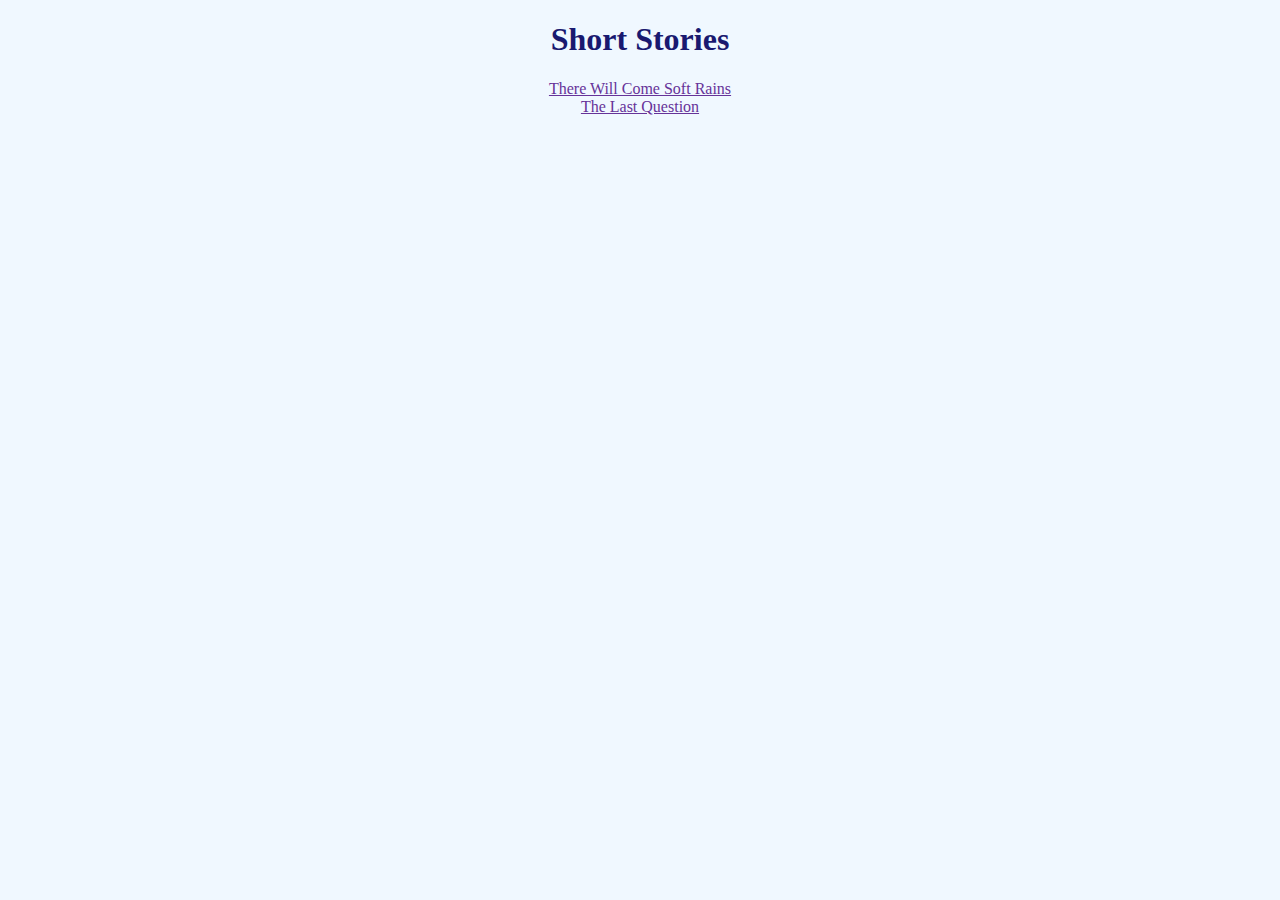
<file: index.html>
<!DOCTYPE html>
<html lang="en">
<head>
    <title>Home</title>
    <meta name="viewport" content="width=device-width, initial-scale=1.0">
    <link rel="stylesheet" href="One-Piece.css">
</head>

<body class="content">
    <h1 class="title">Short Stories</h1>
    <a href="0.3 August 2026 plaintext.html" class="links">There Will Come Soft Rains</a>
    <a href="0.5 The Last Question.html" class="links">The Last Question</a>
</body>
</html>
</file>
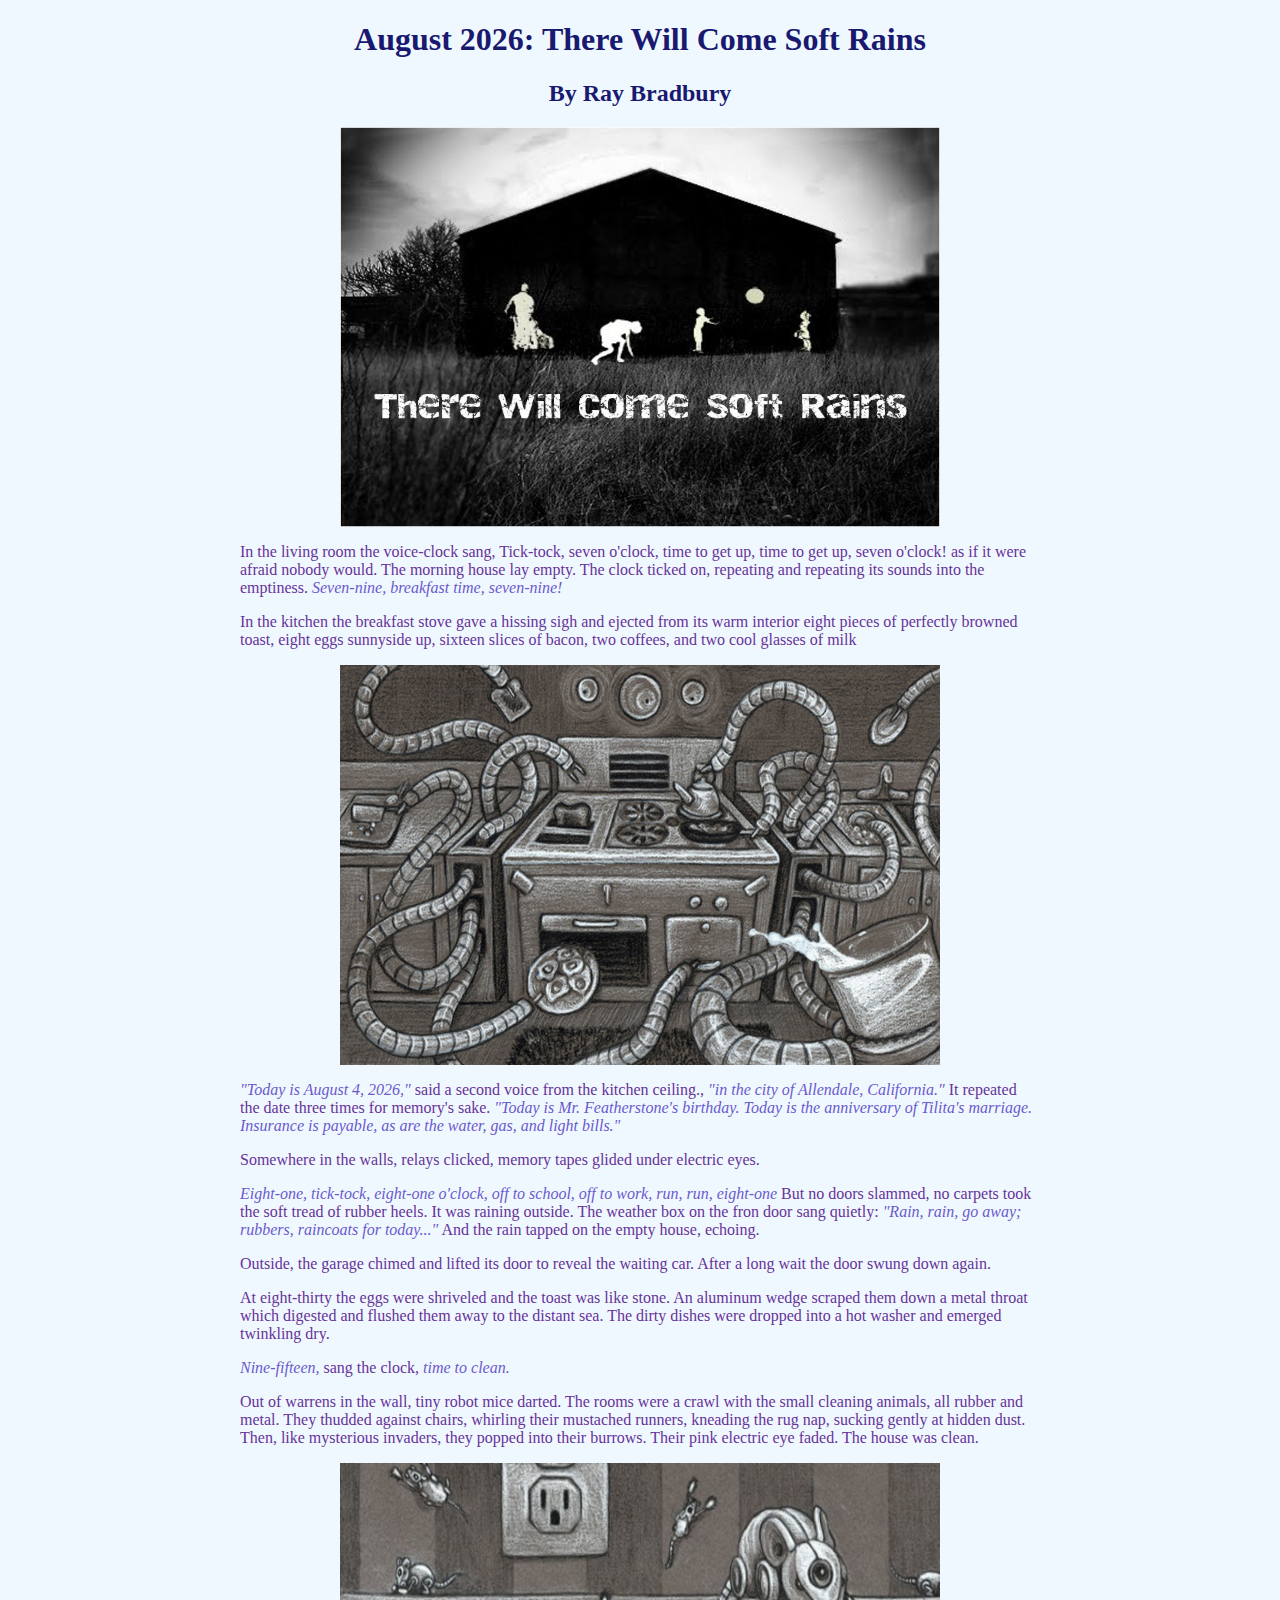
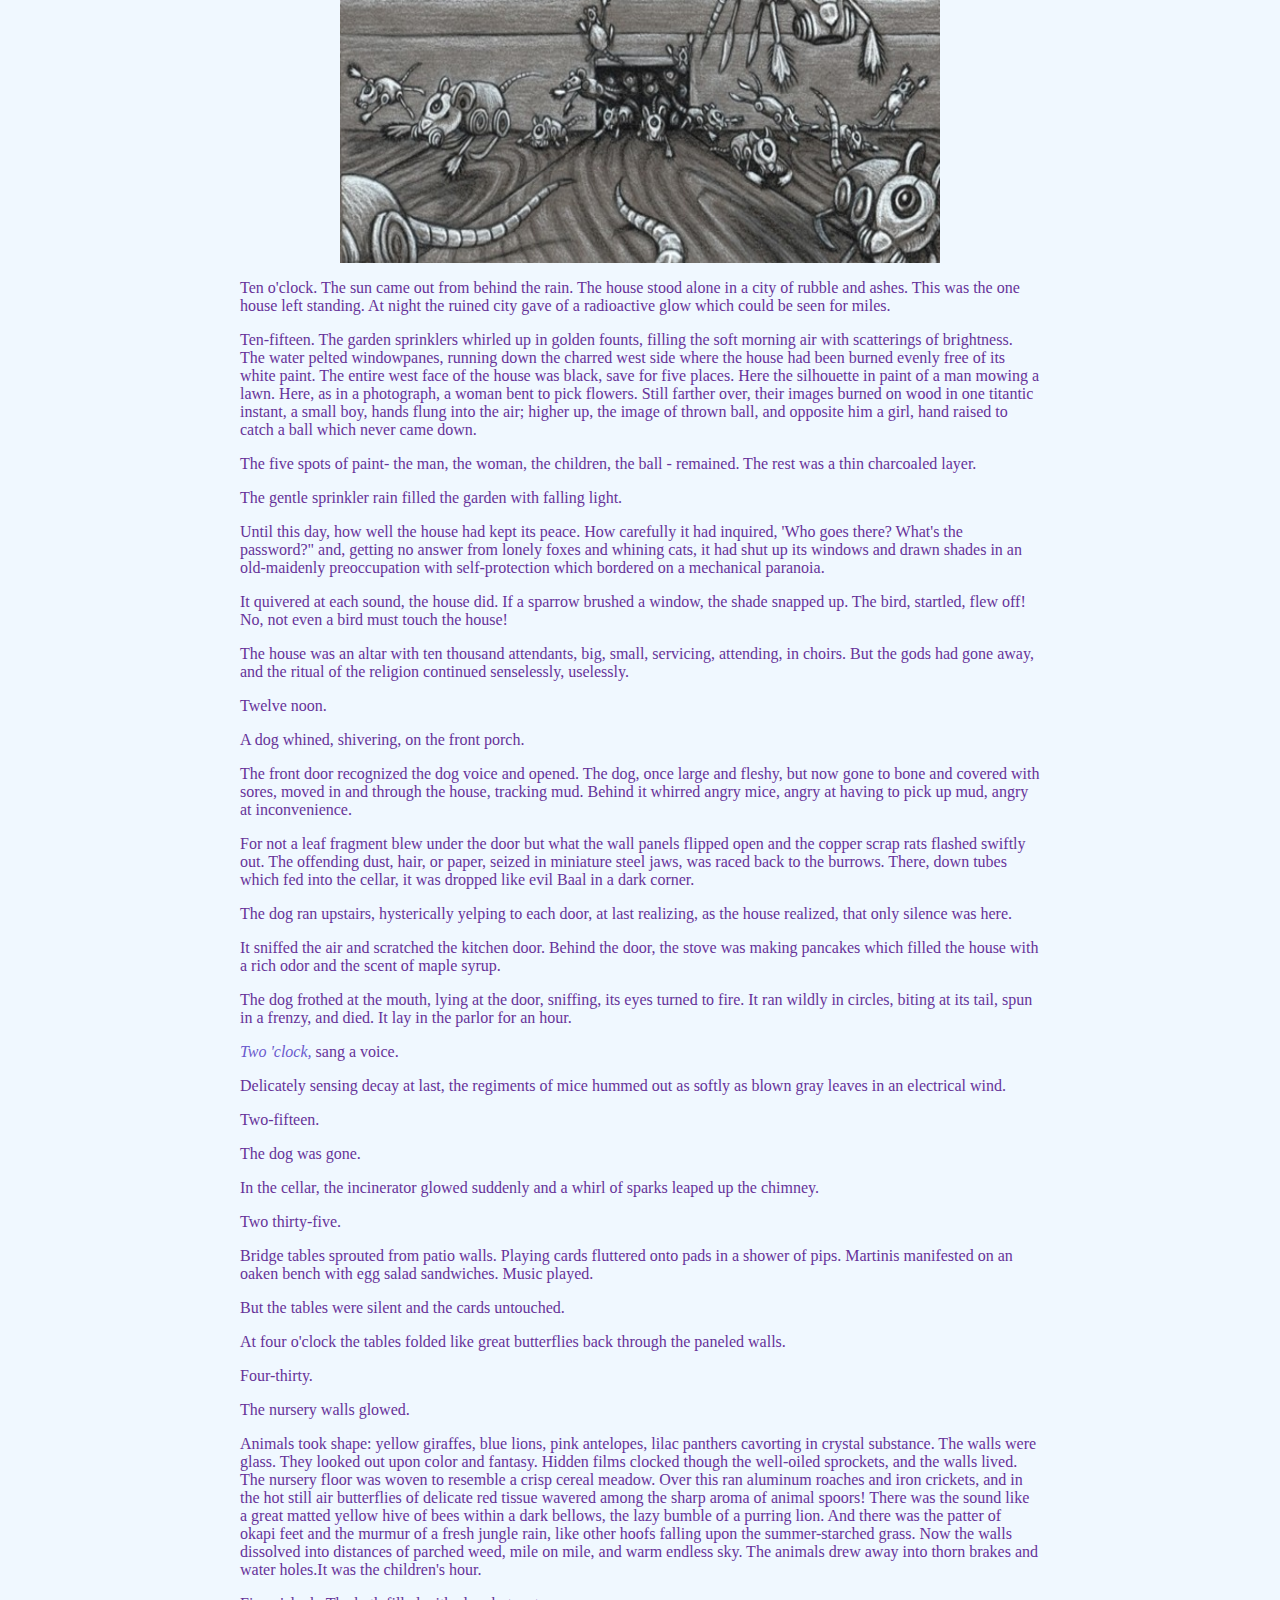
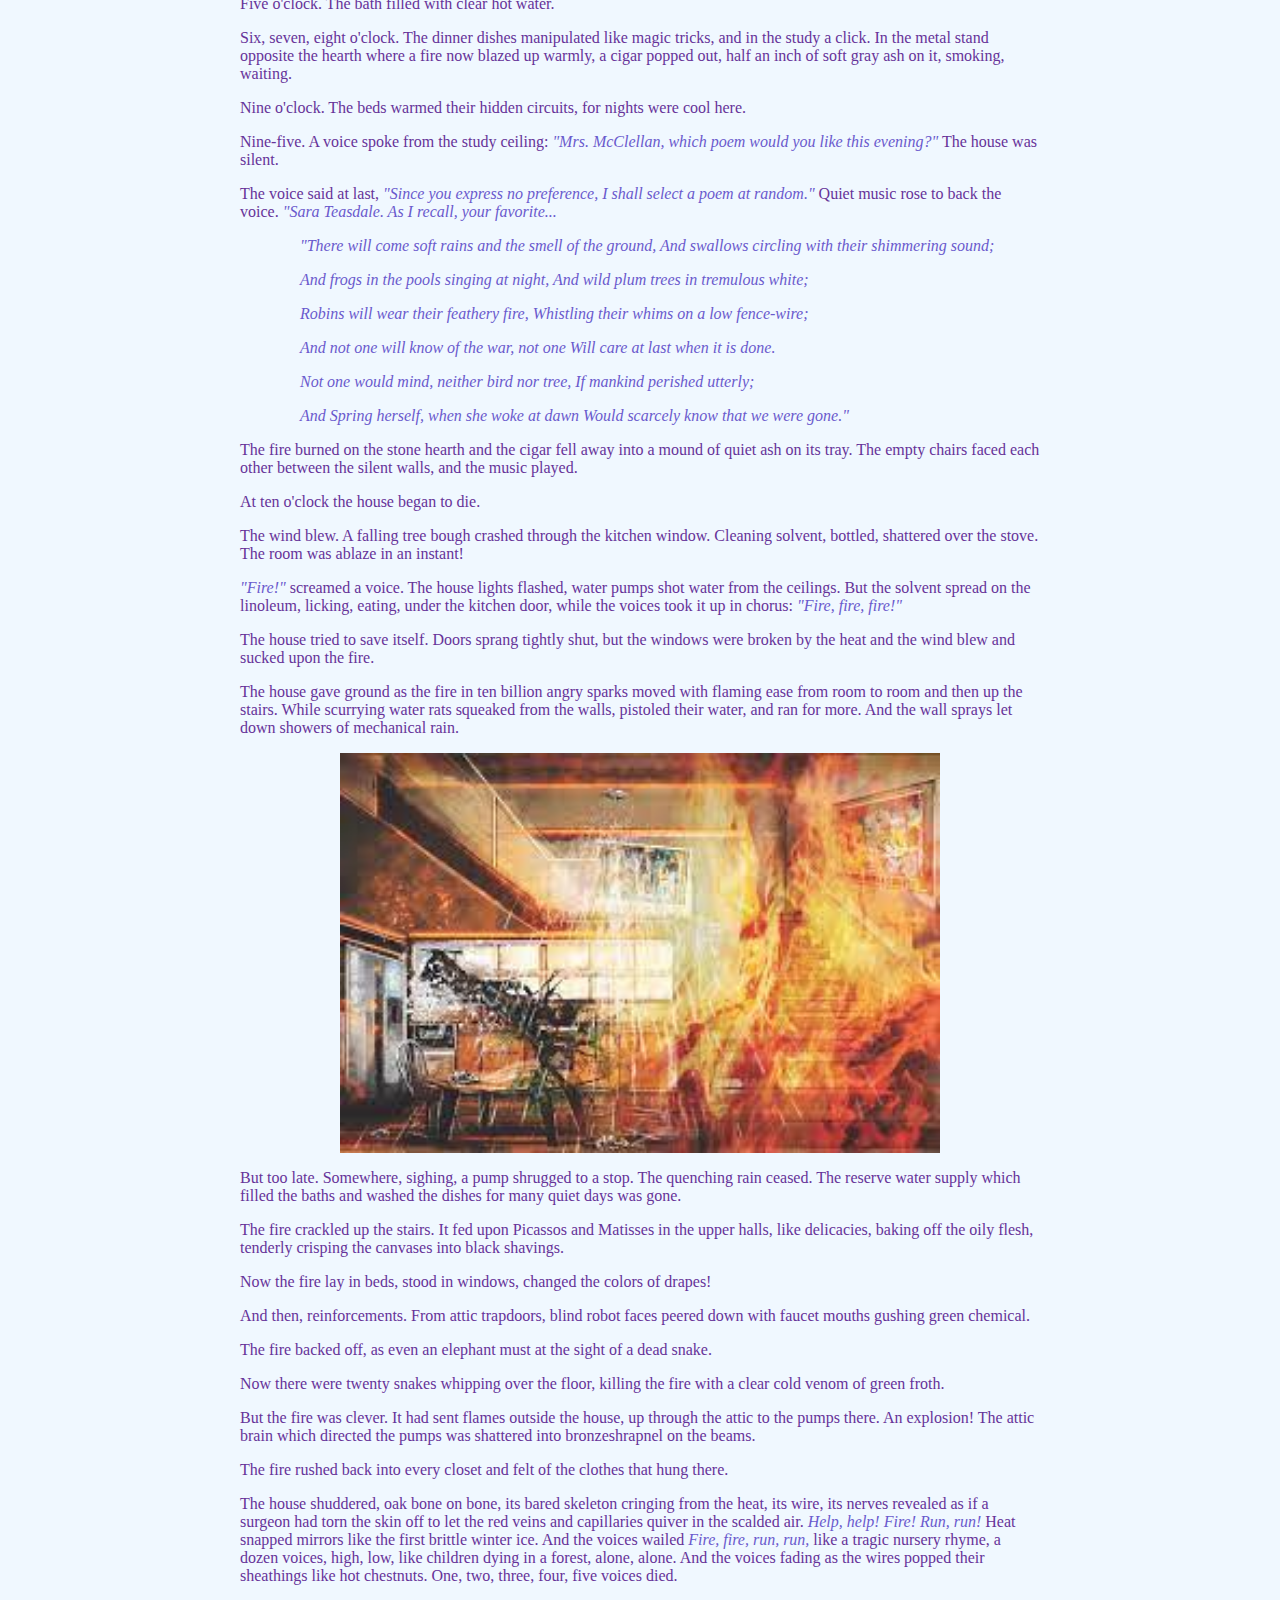
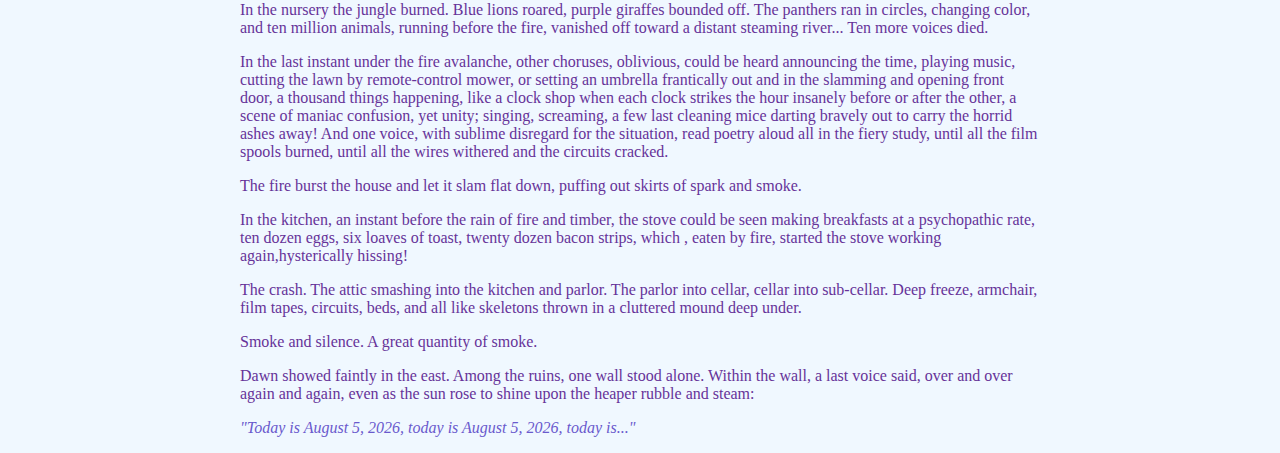
<file: 0.3 August 2026 plaintext.html>
<!DOCTYPE html>
<html>
  <head>
    <title>August 2026: There Will Come Soft Rains</title>
    <meta name="viewport" content="width=device,initial-scale=1.0">
    <link rel="stylesheet" href="One-Piece.css">
  </head>

  <body class="content">
  <h1 class="title">August 2026: There Will Come Soft Rains
    </h1>
  <h2 class="author">By Ray Bradbury</h2>
  <img src="soft-rains-cover.jpg" width="600" height="400" class="images">
  <p class="text">In the living room the voice-clock sang, Tick-tock, seven o'clock, time to get up, time to get up, seven o'clock! as if it were afraid nobody would. The morning house lay empty. The clock ticked on, repeating and repeating its sounds into the emptiness. <i class="italics">Seven-nine, breakfast time, seven-nine!</i>
    </p>
  <p class="text">In the kitchen the breakfast stove gave a hissing sigh and ejected from its warm interior eight pieces of perfectly browned toast, eight eggs sunnyside up, sixteen slices of bacon, two coffees, and two cool glasses of milk
    </p>
  <img src="kitchen-machines.jpg" width="600" height="400" class="images">
  <p class="text"><i class="italics">"Today is August 4, 2026,"</i> said a second voice from the kitchen ceiling., <i class="italics">"in the city of Allendale, California."</i> It repeated the date three times for memory's sake. <i class="italics">"Today is Mr. Featherstone's birthday. Today is the anniversary of Tilita's marriage. Insurance is payable, as are the water, gas, and light bills."</i>
    </p>
  <p class="text">Somewhere in the walls, relays clicked, memory tapes glided under electric eyes.
    </p>
  <p class="text"><i class="italics">Eight-one, tick-tock, eight-one o'clock, off to school, off to work, run, run, eight-one</i> But no doors slammed, no carpets took the soft tread of rubber heels. It was raining outside. The weather box on the fron door sang quietly: <i class="italics">"Rain, rain, go away; rubbers, raincoats for today..."</i> And the rain tapped on the empty house, echoing.
    </p>
  <p class="text">Outside, the garage chimed and lifted its door to reveal the waiting car. After a long wait the door swung down again.
    </p>
  <p class="text">At eight-thirty the eggs were shriveled and the toast was like stone. An aluminum wedge scraped them down a metal throat which digested and flushed them away to the distant sea. The dirty dishes were dropped into a hot washer and emerged twinkling dry.
    </p>
  <p class="text"><i class="italics">Nine-fifteen,</i> sang the clock, <i class="italics">time to clean.</i>
    </p>
  <p class="text">Out of warrens in the wall, tiny robot mice darted. The rooms were a crawl with the small cleaning animals, all rubber and metal. They thudded against chairs, whirling their mustached runners, kneading the rug nap, sucking gently at hidden dust. Then, like mysterious invaders, they popped into their burrows. Their pink electric eye faded. The house was clean.
    </p>
  <img src="august2026.jpg" width="600" height="400" class="images">
  <p class="text">Ten o'clock. The sun came out from behind the rain. The house stood alone in a city of rubble and ashes. This was the one house left standing. At night the ruined city gave of a radioactive glow which could be seen for miles.
    </p>
  <p class="text">Ten-fifteen. The garden sprinklers whirled up in golden founts, filling the soft morning air with scatterings of brightness. The water pelted windowpanes, running down the charred west side where the house had been burned evenly free of its white paint. The entire west face of the house was black, save for five places. Here the silhouette in paint of a man mowing a lawn. Here, as in a photograph, a woman bent to pick flowers. Still farther over, their images burned on wood in one titantic instant, a small boy, hands flung into the air; higher up, the image of thrown ball, and opposite him a girl, hand raised to catch a ball which never came down.
    </p>
  <p class="text">The five spots of paint- the man, the woman, the children, the ball - remained. The rest was a thin charcoaled layer.
    </p>
  <p class="text">The gentle sprinkler rain filled the garden with falling light.
    </p>
  <p class="text">Until this day, how well the house had kept its peace. How carefully it had inquired, 'Who goes there? What's the password?" and, getting no answer from lonely foxes and whining cats, it had shut up its windows and drawn shades in an old-maidenly preoccupation with self-protection which bordered on a mechanical paranoia.
    </p>
  <p class="text">It quivered at each sound, the house did. If a sparrow brushed a window, the shade snapped up. The bird, startled, flew off! No, not even a bird must touch the house!
    </p>
  <p class="text">The house was an altar with ten thousand attendants, big, small, servicing, attending, in choirs. But the gods had gone away, and the ritual of the religion continued senselessly, uselessly.
    </p>
  <p class="text">Twelve noon.
    </p>
  <p class="text">A dog whined, shivering, on the front porch.
    </p>
  <p class="text">The front door recognized the dog voice and opened. The dog, once large and fleshy, but now gone to bone and covered with sores, moved in and through the house, tracking mud. Behind it whirred angry mice, angry at having to pick up mud, angry at inconvenience.
    </p>
  <p class="text">For not a leaf fragment blew under the door but what the wall panels flipped open and the copper scrap rats flashed swiftly out. The offending dust, hair, or paper, seized in miniature steel jaws, was raced back to the burrows. There, down tubes which fed into the cellar, it was dropped like evil Baal in a dark corner.
    </p>
  <p class="text">The dog ran upstairs, hysterically yelping to each door, at last realizing, as the house realized, that only silence was here.
    </p>
  <p class="text">It sniffed the air and scratched the kitchen door. Behind the door, the stove was making pancakes which filled the house with a rich odor and the scent of maple syrup.
    </p>
  <p class="text">The dog frothed at the mouth, lying at the door, sniffing, its eyes turned to fire. It ran wildly in circles, biting at its tail, spun in a frenzy, and died. It lay in the parlor for an hour.
    </p>
  <p class="text"><i class="italics">Two 'clock,</i> sang a voice.
    </p>
  <p class="text">Delicately sensing decay at last, the regiments of mice hummed out as softly as blown gray leaves in an electrical wind.
    </p>
  <p class="text">Two-fifteen.
    </p>
  <p class="text">The dog was gone.
    </p>
  <p class="text">In the cellar, the incinerator glowed suddenly and a whirl of sparks leaped up the chimney.
    </p>
  <p class="text">Two thirty-five.
    </p>
  <p class="text">Bridge tables sprouted from patio walls. Playing cards fluttered onto pads in a shower of pips. Martinis manifested on an oaken bench with egg salad sandwiches. Music played.
    </p>
  <p class="text">But the tables were silent and the cards untouched.
    </p>
  <p class="text">At four o'clock the tables folded like great butterflies back through the paneled walls.
    </p>
  <p class="text">Four-thirty.
    </p>
  <p class="text">The nursery walls glowed.
    </p>
  <p class="text">Animals took shape: yellow giraffes, blue lions, pink antelopes, lilac panthers cavorting in crystal substance. The walls were glass. They looked out upon color and fantasy. Hidden films clocked though the well-oiled sprockets, and the walls lived. The nursery floor was woven to resemble a crisp cereal meadow. Over this ran aluminum roaches and iron crickets, and in the hot still air butterflies of delicate red tissue wavered among the sharp aroma of animal spoors! There was the sound like a great matted yellow hive of bees within a dark bellows, the lazy bumble of a purring lion. And there was the patter of okapi feet and the murmur of a fresh jungle rain, like other hoofs falling upon the summer-starched grass. Now the walls dissolved into distances of parched weed, mile on mile, and warm endless sky. The animals drew away into thorn brakes and water holes.It was the children's hour.
    </p>
  <p class="text">Five o'clock. The bath filled with clear hot water.
    </p>
  <p class="text">Six, seven, eight o'clock. The dinner dishes manipulated like magic tricks, and in the study a click. In the metal stand opposite the hearth where a fire now blazed up warmly, a cigar popped out, half an inch of soft gray ash on it, smoking, waiting.
    </p>
  <p class="text">Nine o'clock. The beds warmed their hidden circuits, for nights were cool here.
    </p>
  <p class="text">Nine-five. A voice spoke from the study ceiling: <i class="italics">"Mrs. McClellan, which poem would you like this evening?"</i>
  The house was silent.
  </p>
  <p class="text">The voice said at last, <i class="italics">"Since you express no preference, I shall select a poem at random."</i> Quiet music rose to back the voice. <i class="italics">"Sara Teasdale. As I recall, your favorite...</i>
    </p>
  <p class="indent"><i class="italics">"There will come soft rains and the smell of the ground, And swallows circling with their shimmering sound;</i>
    </p>
  <p class="indent"><i class="italics">And frogs in the pools singing at night, And wild plum trees in tremulous white;</i>
    </p>
  <p class="indent"><i class="italics">Robins will wear their feathery fire, Whistling their whims on a low fence-wire;</i>
    </p>
  <p class="indent"><i class="italics">And not one will know of the war, not one Will care at last when it is done.</i>
    </p>
  <p class="indent"><i class="italics">Not one would mind, neither bird nor tree, If mankind perished utterly;</i>
    </p>
  <p class="indent"><i class="italics">And Spring herself, when she woke at dawn Would scarcely know that we were gone."</i>
    </p>
  <p class="text">The fire burned on the stone hearth and the cigar fell away into a mound of quiet ash on its tray. The empty chairs faced each other between the silent walls, and the music played.
    </p>
  <p class="text">At ten o'clock the house began to die.
    </p>
  <p class="text">The wind blew. A falling tree bough crashed through the kitchen window. Cleaning solvent, bottled, shattered over the stove. The room was ablaze in an instant! 
    </p>
  <p class="text"><i class="italics">"Fire!"</i> screamed a voice. The house lights flashed, water pumps shot water from the ceilings. But the solvent spread on the linoleum, licking, eating, under the kitchen door, while the voices took it up in chorus: <i class="italics">"Fire, fire, fire!"</i>
    </p>
  <p class="text">The house tried to save itself. Doors sprang tightly shut, but the windows were broken by the heat and the wind blew and sucked upon the fire.
    </p>
  <p class="text">The house gave ground as the fire in ten billion angry sparks moved with flaming ease from room to room and then up the stairs. While scurrying water rats squeaked from the walls, pistoled their water, and ran for more. And the wall sprays let down showers of mechanical rain.
    </p>
  <img src="august2026-1.jpg" width="600" height="400" class="images">
  <p class="text">But too late. Somewhere, sighing, a pump shrugged to a stop. The quenching rain ceased. The reserve water supply which filled the baths and washed the dishes for many quiet days was gone.
    </p>
  <p class="text">The fire crackled up the stairs. It fed upon Picassos and Matisses in the upper halls, like delicacies, baking off the oily flesh, tenderly crisping the canvases into black shavings.
    </p>
  <p class="text">Now the fire lay in beds, stood in windows, changed the colors of drapes!
    </p>
  <p class="text">And then, reinforcements.
  From attic trapdoors, blind robot faces peered down with faucet mouths gushing green chemical.
    </p>
  <p class="text">The fire backed off, as even an elephant must at the sight of a dead snake.
    </p>
  <p class="text">Now there were twenty snakes whipping over the floor, killing the fire with a clear cold venom of green froth.
    </p>
  <p class="text">But the fire was clever. It had sent flames outside the house, up through the attic to the pumps there. An explosion! The attic brain which directed the pumps was shattered into bronzeshrapnel on the beams.
    </p>
  <p class="text">The fire rushed back into every closet and felt of the clothes that hung there.
    </p>
  <p class="text">The house shuddered, oak bone on bone, its bared skeleton cringing from the heat, its wire, its nerves revealed as if a surgeon had torn the skin off to let the red veins and capillaries quiver in the scalded air. <i class="italics">Help, help! Fire! Run, run!</i> Heat snapped mirrors like the first brittle winter ice. And the voices wailed <i class="italics">Fire, fire, run, run,</i> like a tragic nursery rhyme, a dozen voices, high, low, like children dying in a forest, alone, alone. And the voices fading as the wires popped their sheathings like hot chestnuts. One, two, three, four, five voices died.
    </p>
  <p class="text">In the nursery the jungle burned. Blue lions roared, purple giraffes bounded off. The panthers ran in circles, changing color, and ten million animals, running before the fire, vanished off toward a distant steaming river...
  Ten more voices died.
  </p>
  <p class="text">In the last instant under the fire avalanche, other choruses, oblivious, could be heard announcing the time, playing music, cutting the lawn by remote-control mower, or setting an umbrella frantically out and in the slamming and opening front door, a thousand things happening, like a clock shop when each clock strikes the hour insanely before or after the other, a scene of maniac confusion, yet unity; singing, screaming, a few last cleaning mice darting bravely out to carry the horrid ashes away! And one voice, with sublime disregard for the situation, read poetry aloud all in the fiery study, until all the film spools burned, until all the wires withered and the circuits cracked.
    </p>
  <p class="text">The fire burst the house and let it slam flat down, puffing out skirts of spark and smoke.
    </p>
  <p class="text">In the kitchen, an instant before the rain of fire and timber, the stove could be seen making breakfasts at a psychopathic rate, ten dozen eggs, six loaves of toast, twenty dozen bacon strips, which , eaten by fire, started the stove working again,hysterically hissing!
    </p>
  <p class="text">The crash. The attic smashing into the kitchen and parlor. The parlor into cellar, cellar into sub-cellar. Deep freeze, armchair, film tapes, circuits, beds, and all like skeletons thrown in a cluttered mound deep under.
    </p>
  <p class="text">Smoke and silence. A great quantity of smoke.
    </p>
  <p class="text">Dawn showed faintly in the east. Among the ruins, one wall stood alone. Within the wall, a last voice said, over and over again and again, even as the sun rose to shine upon the heaper rubble and steam:
    </p>
  <p class="text"><i class="italics">"Today is August 5, 2026, today is August 5, 2026, today is..."</i>
    </p>
</body>
</html>
</file>
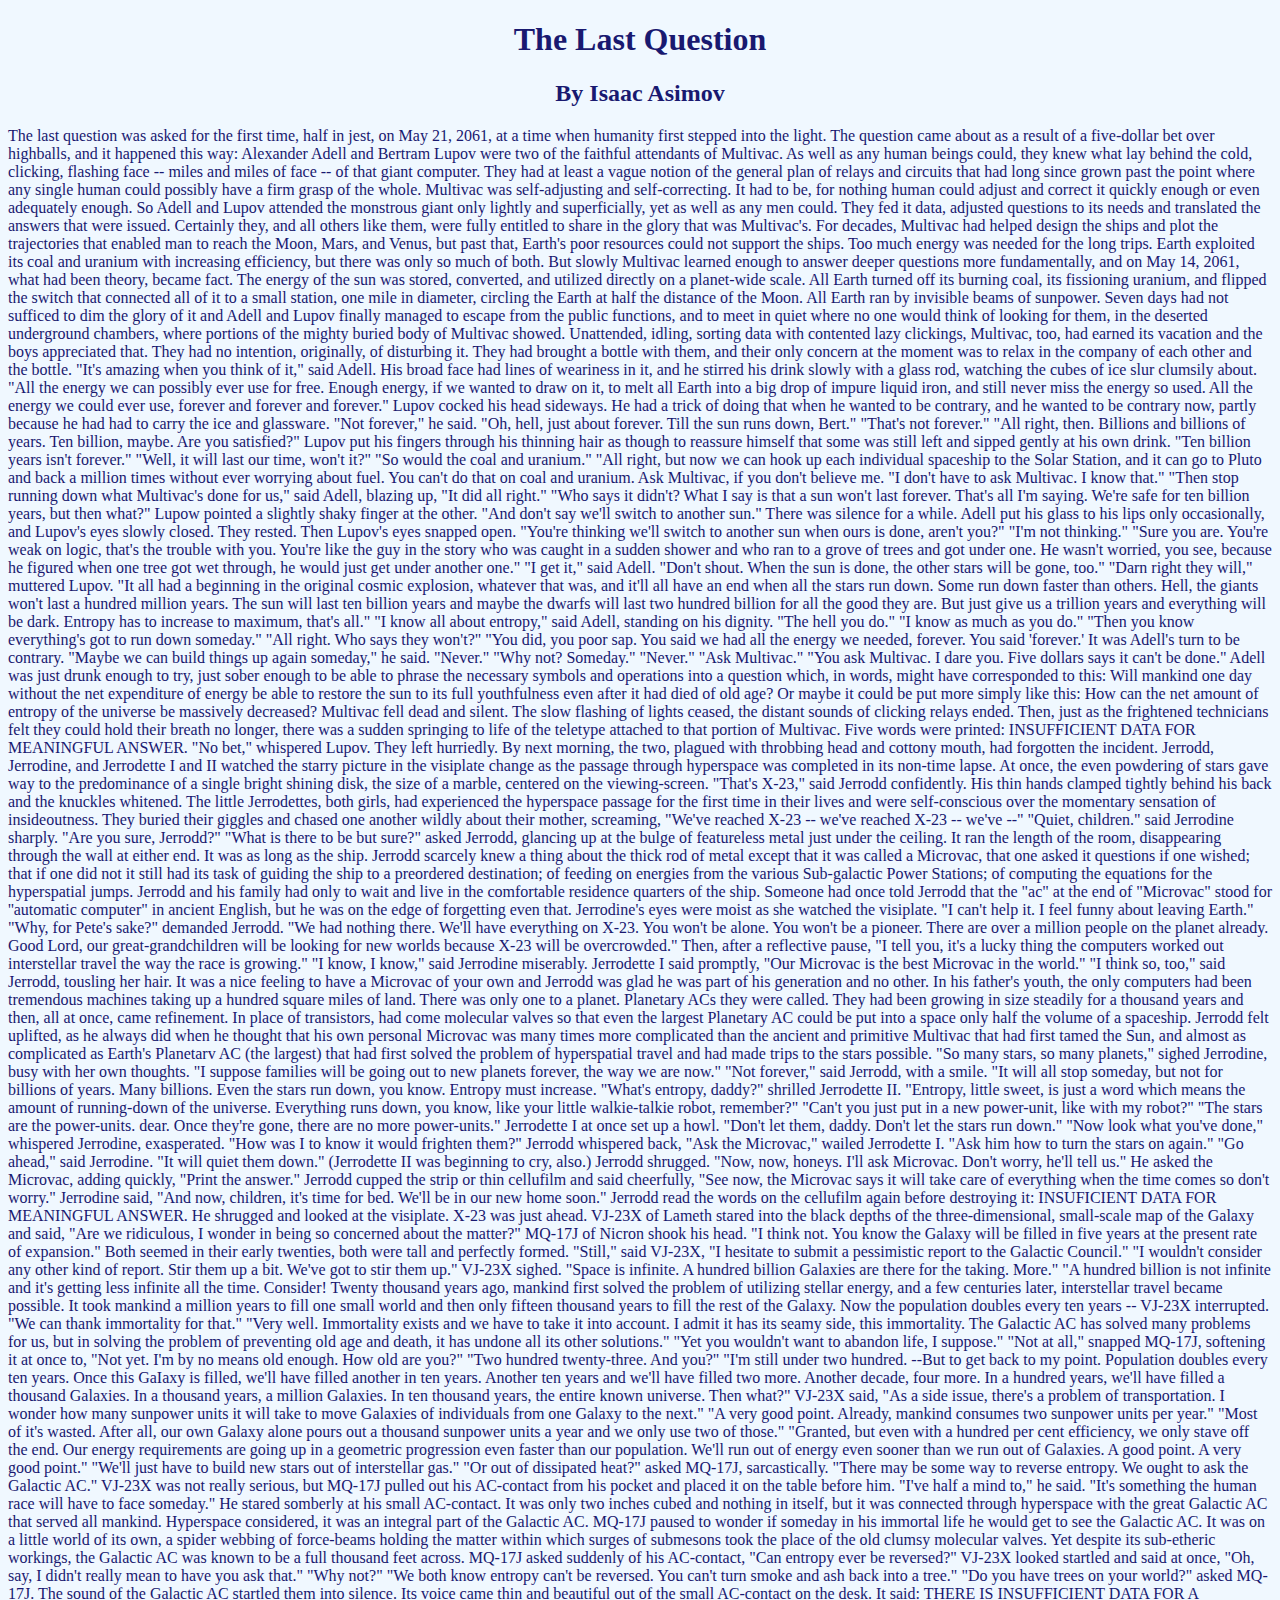
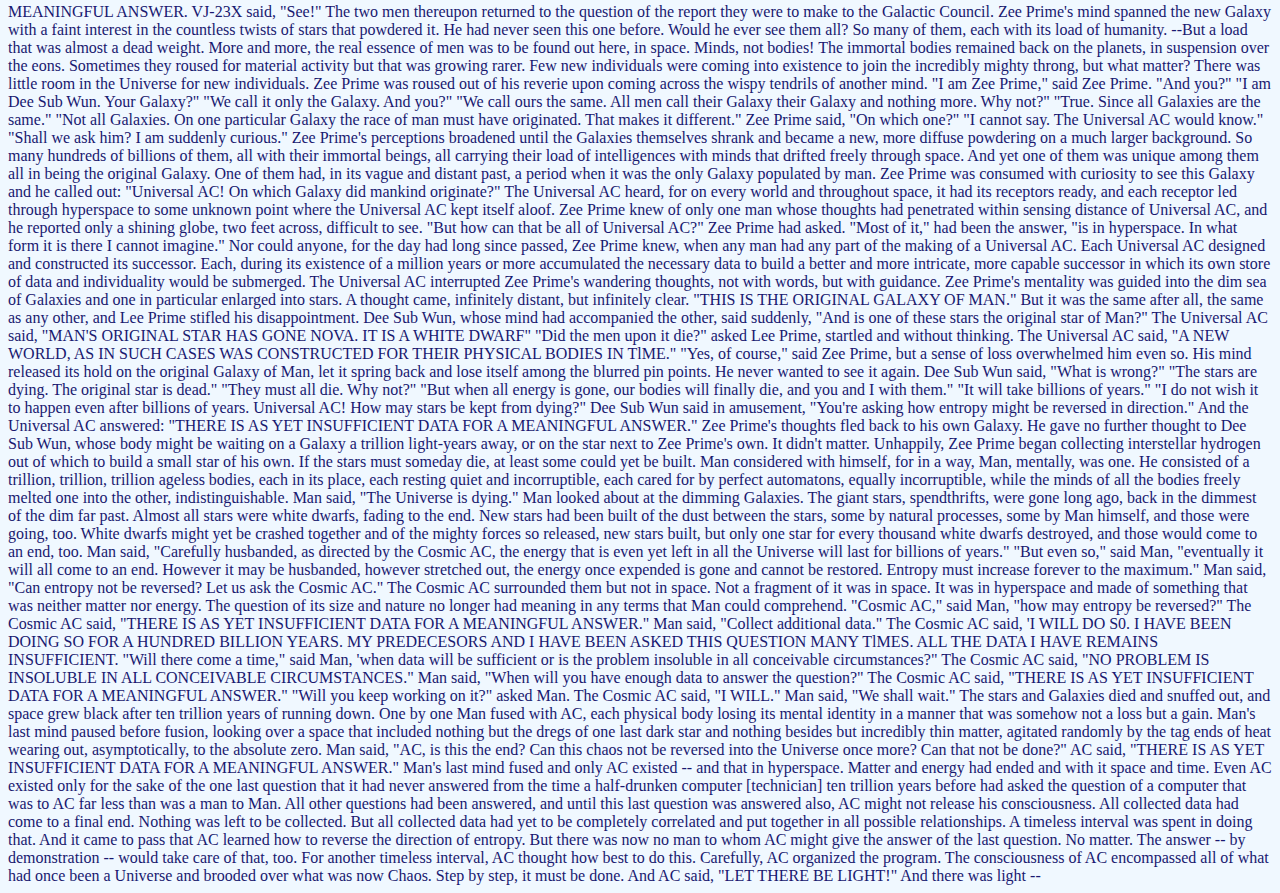
<file: 0.5 The Last Question.html>
<!DOCTYPE html>
<html>
<head>
<title>The Last Question</title>
<meta name="viewport" comtent="width=device,inital-scale=1.0">
<link rel="stylesheet" href="One-Piece.css">
</head>

<body class="content">
<h1 class="title">The Last Question</h1>
<h2 class="author">By Isaac Asimov</h2>

  The last question was asked for the first time, half in jest, on May 21, 2061, at a time when humanity first stepped into the light. The question came about as a result of a five-dollar bet over highballs, and it happened this way:
  Alexander Adell and Bertram Lupov were two of the faithful attendants of Multivac. As well as any human beings could, they knew what lay behind the cold, clicking, flashing face -- miles and miles of face -- of that giant computer. They had at least a vague notion of the general plan of relays and circuits that had long since grown past the point where any single human could possibly have a firm grasp of the whole.
  Multivac was self-adjusting and self-correcting. It had to be, for nothing human could adjust and correct it quickly enough or even adequately enough. So Adell and Lupov attended the monstrous giant only lightly and superficially, yet as well as any men could. They fed it data, adjusted questions to its needs and translated the answers that were issued. Certainly they, and all others like them, were fully entitled to share in the glory that was Multivac's.
  For decades, Multivac had helped design the ships and plot the trajectories that enabled man to reach the Moon, Mars, and Venus, but past that, Earth's poor resources could not support the ships. Too much energy was needed for the long trips. Earth exploited its coal and uranium with increasing efficiency, but there was only so much of both.
  But slowly Multivac learned enough to answer deeper questions more fundamentally, and on May 14, 2061, what had been theory, became fact.
  The energy of the sun was stored, converted, and utilized directly on a planet-wide scale. All Earth turned off its burning coal, its fissioning uranium, and flipped the switch that connected all of it to a small station, one mile in diameter, circling the Earth at half the distance of the Moon. All Earth ran by invisible beams of sunpower.
  Seven days had not sufficed to dim the glory of it and Adell and Lupov finally managed to escape from the public functions, and to meet in quiet where no one would think of looking for them, in the deserted underground chambers, where portions of the mighty buried body of Multivac showed. Unattended, idling, sorting data with contented lazy clickings, Multivac, too, had earned its vacation and the boys appreciated that. They had no intention, originally, of disturbing it.
  They had brought a bottle with them, and their only concern at the moment was to relax in the company of each other and the bottle.
  "It's amazing when you think of it," said Adell. His broad face had lines of weariness in it, and he stirred his drink slowly with a glass rod, watching the cubes of ice slur clumsily about. "All the energy we can possibly ever use for free. Enough energy, if we wanted to draw on it, to melt all Earth into a big drop of impure liquid iron, and still never miss the energy so used. All the energy we could ever use, forever and forever and forever."
  Lupov cocked his head sideways. He had a trick of doing that when he wanted to be contrary, and he wanted to be contrary now, partly because he had had to carry the ice and glassware. "Not forever," he said.
  "Oh, hell, just about forever. Till the sun runs down, Bert."
     "That's not forever."
     "All right, then. Billions and billions of years. Ten billion, maybe. Are you satisfied?"
     Lupov put his fingers through his thinning hair as though to reassure himself that some was still left and sipped gently at his own drink. "Ten billion years isn't forever."
     "Well, it will last our time, won't it?"
     "So would the coal and uranium."
     "All right, but now we can hook up each individual spaceship to the Solar Station, and it can go to Pluto and back a million times without ever worrying about fuel. You can't do that on coal and uranium. Ask Multivac, if you don't believe me.
     "I don't have to ask Multivac. I know that."
     "Then stop running down what Multivac's done for us," said Adell, blazing up, "It did all right."
     "Who says it didn't? What I say is that a sun won't last forever. That's all I'm saying. We're safe for ten billion years, but then what?" Lupow pointed a slightly shaky finger at the other. "And don't say we'll switch to another sun."
     There was silence for a while. Adell put his glass to his lips only occasionally, and Lupov's eyes slowly closed. They rested.
     Then Lupov's eyes snapped open. "You're thinking we'll switch to another sun when ours is done, aren't you?"
     "I'm not thinking."
     "Sure you are. You're weak on logic, that's the trouble with you. You're like the guy in the story who was caught in a sudden shower and who ran to a grove of trees and got under one. He wasn't worried, you see, because he figured when one tree got wet through, he would just get under another one."
     "I get it," said Adell. "Don't shout. When the sun is done, the other stars will be gone, too."
     "Darn right they will," muttered Lupov. "It all had a beginning in the original cosmic explosion, whatever that was, and it'll all have an end when all the stars run down. Some run down faster than others. Hell, the giants won't last a hundred million years. The sun will last ten billion years and maybe the dwarfs will last two hundred billion for all the good they are. But just give us a trillion years and everything will be dark. Entropy has to increase to maximum, that's all."
     "I know all about entropy," said Adell, standing on his dignity.
     "The hell you do."
     "I know as much as you do."
     "Then you know everything's got to run down someday."
     "All right. Who says they won't?"
     "You did, you poor sap. You said we had all the energy we needed, forever. You said 'forever.'
     It was Adell's turn to be contrary. "Maybe we can build things up again someday," he said.
     "Never."
     "Why not? Someday."
     "Never."
     "Ask Multivac."
     "You ask Multivac. I dare you. Five dollars says it can't be done."
     Adell was just drunk enough to try, just sober enough to be able to phrase the necessary symbols and operations into a question which, in words, might have corresponded to this: Will mankind one day without the net expenditure of energy be able to restore the sun to its full youthfulness even after it had died of old age?
     Or maybe it could be put more simply like this: How can the net amount of entropy of the universe be massively decreased?
     Multivac fell dead and silent. The slow flashing of lights ceased, the distant sounds of clicking relays ended.
     Then, just as the frightened technicians felt they could hold their breath no longer, there was a sudden springing to life of the teletype attached to that portion of Multivac. Five words were printed: INSUFFICIENT DATA FOR MEANINGFUL ANSWER.
     "No bet," whispered Lupov. They left hurriedly.
     By next morning, the two, plagued with throbbing head and cottony mouth, had forgotten the incident.
     Jerrodd, Jerrodine, and Jerrodette I and II watched the starry picture in the visiplate change as the passage through hyperspace was completed in its non-time lapse. At once, the even powdering of stars gave way to the predominance of a single bright shining disk, the size of a marble, centered on the viewing-screen.
     "That's X-23," said Jerrodd confidently. His thin hands clamped tightly behind his back and the knuckles whitened.
     The little Jerrodettes, both girls, had experienced the hyperspace passage for the first time in their lives and were self-conscious over the momentary sensation of insideoutness. They buried their giggles and chased one another wildly about their mother, screaming, "We've reached X-23 -- we've reached X-23 -- we've --"
     "Quiet, children." said Jerrodine sharply. "Are you sure, Jerrodd?"
     "What is there to be but sure?" asked Jerrodd, glancing up at the bulge of featureless metal just under the ceiling. It ran the length of the room, disappearing through the wall at either end. It was as long as the ship.
     Jerrodd scarcely knew a thing about the thick rod of metal except that it was called a Microvac, that one asked it questions if one wished; that if one did not it still had its task of guiding the ship to a preordered destination; of feeding on energies from the various Sub-galactic Power Stations; of computing the equations for the hyperspatial jumps.
     Jerrodd and his family had only to wait and live in the comfortable residence quarters of the ship. Someone had once told Jerrodd that the "ac" at the end of "Microvac" stood for ''automatic computer" in ancient English, but he was on the edge of forgetting even that.
     Jerrodine's eyes were moist as she watched the visiplate. "I can't help it. I feel funny about leaving Earth."
     "Why, for Pete's sake?" demanded Jerrodd. "We had nothing there. We'll have everything on X-23. You won't be alone. You won't be a pioneer. There are over a million people on the planet already. Good Lord, our great-grandchildren will be looking for new worlds because X-23 will be overcrowded." Then, after a reflective pause, "I tell you, it's a lucky thing the computers worked out interstellar travel the way the race is growing."
     "I know, I know," said Jerrodine miserably.
     Jerrodette I said promptly, "Our Microvac is the best Microvac in the world."
     "I think so, too," said Jerrodd, tousling her hair.
     It was a nice feeling to have a Microvac of your own and Jerrodd was glad he was part of his generation and no other. In his father's youth, the only computers had been tremendous machines taking up a hundred square miles of land. There was only one to a planet. Planetary ACs they were called. They had been growing in size steadily for a thousand years and then, all at once, came refinement. In place of transistors, had come molecular valves so that even the largest Planetary AC could be put into a space only half the volume of a spaceship.
     Jerrodd felt uplifted, as he always did when he thought that his own personal Microvac was many times more complicated than the ancient and primitive Multivac that had first tamed the Sun, and almost as complicated as Earth's Planetarv AC (the largest) that had first solved the problem of hyperspatial travel and had made trips to the stars possible.
     "So many stars, so many planets," sighed Jerrodine, busy with her own thoughts. "I suppose families will be going out to new planets forever, the way we are now."
     "Not forever," said Jerrodd, with a smile. "It will all stop someday, but not for billions of years. Many billions. Even the stars run down, you know. Entropy must increase.
     "What's entropy, daddy?" shrilled Jerrodette II.
     "Entropy, little sweet, is just a word which means the amount of running-down of the universe. Everything runs down, you know, like your little walkie-talkie robot, remember?"
     "Can't you just put in a new power-unit, like with my robot?"
     "The stars are the power-units. dear. Once they're gone, there are no more power-units."
     Jerrodette I at once set up a howl. "Don't let them, daddy. Don't let the stars run down."
     "Now look what you've done," whispered Jerrodine, exasperated.
     "How was I to know it would frighten them?" Jerrodd whispered back,
     "Ask the Microvac," wailed Jerrodette I. "Ask him how to turn the stars on again."
     "Go ahead," said Jerrodine. "It will quiet them down." (Jerrodette II was beginning to cry, also.)
     Jerrodd shrugged. "Now, now, honeys. I'll ask Microvac. Don't worry, he'll tell us."
     He asked the Microvac, adding quickly, "Print the answer."
     Jerrodd cupped the strip or thin cellufilm and said cheerfully, "See now, the Microvac says it will take care of everything when the time comes so don't worry."
     Jerrodine said, "And now, children, it's time for bed. We'll be in our new home soon."
     Jerrodd read the words on the cellufilm again before destroying it: INSUFICIENT DATA FOR MEANINGFUL ANSWER.
     He shrugged and looked at the visiplate. X-23 was just ahead.
     VJ-23X of Lameth stared into the black depths of the three-dimensional, small-scale map of the Galaxy and said, "Are we ridiculous, I wonder in being so concerned about the matter?"
     MQ-17J of Nicron shook his head. "I think not. You know the Galaxy will be filled in five years at the present rate of expansion."
     Both seemed in their early twenties, both were tall and perfectly formed.
     "Still," said VJ-23X, "I hesitate to submit a pessimistic report to the Galactic Council."
     "I wouldn't consider any other kind of report. Stir them up a bit. We've got to stir them up."
     VJ-23X sighed. "Space is infinite. A hundred billion Galaxies are there for the taking. More."
     "A hundred billion is not infinite and it's getting less infinite all the time. Consider! Twenty thousand years ago, mankind first solved the problem of utilizing stellar energy, and a few centuries later, interstellar travel became possible. It took mankind a million years to fill one small world and then only fifteen thousand years to fill the rest of the Galaxy. Now the population doubles every ten years --
     VJ-23X interrupted. "We can thank immortality for that."
     "Very well. Immortality exists and we have to take it into account. I admit it has its seamy side, this immortality. The Galactic AC has solved many problems for us, but in solving the problem of preventing old age and death, it has undone all its other solutions."
     "Yet you wouldn't want to abandon life, I suppose."
     "Not at all," snapped MQ-17J, softening it at once to, "Not yet. I'm by no means old enough. How old are you?"
     "Two hundred twenty-three. And you?"
     "I'm still under two hundred. --But to get back to my point. Population doubles every ten years. Once this GaIaxy is filled, we'll have filled another in ten years. Another ten years and we'll have filled two more. Another decade, four more. In a hundred years, we'll have filled a thousand Galaxies. In a thousand years, a million Galaxies. In ten thousand years, the entire known universe. Then what?"
     VJ-23X said, "As a side issue, there's a problem of transportation. I wonder how many sunpower units it will take to move Galaxies of individuals from one Galaxy to the next."
     "A very good point. Already, mankind consumes two sunpower units per year."
     "Most of it's wasted. After all, our own Galaxy alone pours out a thousand sunpower units a year and we only use two of those."
     "Granted, but even with a hundred per cent efficiency, we only stave off the end. Our energy requirements are going up in a geometric progression even faster than our population. We'll run out of energy even sooner than we run out of Galaxies. A good point. A very good point."
     "We'll just have to build new stars out of interstellar gas."
     "Or out of dissipated heat?" asked MQ-17J, sarcastically.
     "There may be some way to reverse entropy. We ought to ask the Galactic AC."
     VJ-23X was not really serious, but MQ-17J pulled out his AC-contact from his pocket and placed it on the table before him.
     "I've half a mind to," he said. "It's something the human race will have to face someday."
     He stared somberly at his small AC-contact. It was only two inches cubed and nothing in itself, but it was connected through hyperspace with the great Galactic AC that served all mankind. Hyperspace considered, it was an integral part of the Galactic AC.
     MQ-17J paused to wonder if someday in his immortal life he would get to see the Galactic AC. It was on a little world of its own, a spider webbing of force-beams holding the matter within which surges of submesons took the place of the old clumsy molecular valves. Yet despite its sub-etheric workings, the Galactic AC was known to be a full thousand feet across.
     MQ-17J asked suddenly of his AC-contact, "Can entropy ever be reversed?"
     VJ-23X looked startled and said at once, "Oh, say, I didn't really mean to have you ask that."
     "Why not?"
     "We both know entropy can't be reversed. You can't turn smoke and ash back into a tree."
     "Do you have trees on your world?" asked MQ-17J.
     The sound of the Galactic AC startled them into silence. Its voice came thin and beautiful out of the small AC-contact on the desk. It said: THERE IS INSUFFICIENT DATA FOR A MEANINGFUL ANSWER.
     VJ-23X said, "See!"
     The two men thereupon returned to the question of the report they were to make to the Galactic Council.
     Zee Prime's mind spanned the new Galaxy with a faint interest in the countless twists of stars that powdered it. He had never seen this one before. Would he ever see them all? So many of them, each with its load of humanity. --But a load that was almost a dead weight. More and more, the real essence of men was to be found out here, in space.
     Minds, not bodies! The immortal bodies remained back on the planets, in suspension over the eons. Sometimes they roused for material activity but that was growing rarer. Few new individuals were coming into existence to join the incredibly mighty throng, but what matter? There was little room in the Universe for new individuals.
     Zee Prime was roused out of his reverie upon coming across the wispy tendrils of another mind.
     "I am Zee Prime," said Zee Prime. "And you?"
     "I am Dee Sub Wun. Your Galaxy?"
     "We call it only the Galaxy. And you?"
     "We call ours the same. All men call their Galaxy their Galaxy and nothing more. Why not?"
     "True. Since all Galaxies are the same."
     "Not all Galaxies. On one particular Galaxy the race of man must have originated. That makes it different."
     Zee Prime said, "On which one?"
     "I cannot say. The Universal AC would know."
     "Shall we ask him? I am suddenly curious."
     Zee Prime's perceptions broadened until the Galaxies themselves shrank and became a new, more diffuse powdering on a much larger background. So many hundreds of billions of them, all with their immortal beings, all carrying their load of intelligences with minds that drifted freely through space. And yet one of them was unique among them all in being the original Galaxy. One of them had, in its vague and distant past, a period when it was the only Galaxy populated by man.
     Zee Prime was consumed with curiosity to see this Galaxy and he called out: "Universal AC! On which Galaxy did mankind originate?"
     The Universal AC heard, for on every world and throughout space, it had its receptors ready, and each receptor led through hyperspace to some unknown point where the Universal AC kept itself aloof.
     Zee Prime knew of only one man whose thoughts had penetrated within sensing distance of Universal AC, and he reported only a shining globe, two feet across, difficult to see.
     "But how can that be all of Universal AC?" Zee Prime had asked.
     "Most of it," had been the answer, "is in hyperspace. In what form it is there I cannot imagine."
     Nor could anyone, for the day had long since passed, Zee Prime knew, when any man had any part of the making of a Universal AC. Each Universal AC designed and constructed its successor. Each, during its existence of a million years or more accumulated the necessary data to build a better and more intricate, more capable successor in which its own store of data and individuality would be submerged.
     The Universal AC interrupted Zee Prime's wandering thoughts, not with words, but with guidance. Zee Prime's mentality was guided into the dim sea of Galaxies and one in particular enlarged into stars.
     A thought came, infinitely distant, but infinitely clear. "THIS IS THE ORIGINAL GALAXY OF MAN."
     But it was the same after all, the same as any other, and Lee Prime stifled his disappointment.
     Dee Sub Wun, whose mind had accompanied the other, said suddenly, "And is one of these stars the original star of Man?"
     The Universal AC said, "MAN'S ORIGINAL STAR HAS GONE NOVA. IT IS A WHITE DWARF"
     "Did the men upon it die?" asked Lee Prime, startled and without thinking.
     The Universal AC said, "A NEW WORLD, AS IN SUCH CASES WAS CONSTRUCTED FOR THEIR PHYSICAL BODIES IN TlME."
     "Yes, of course," said Zee Prime, but a sense of loss overwhelmed him even so. His mind released its hold on the original Galaxy of Man, let it spring back and lose itself among the blurred pin points. He never wanted to see it again.
     Dee Sub Wun said, "What is wrong?"
     "The stars are dying. The original star is dead."
     "They must all die. Why not?"
     "But when all energy is gone, our bodies will finally die, and you and I with them."
     "It will take billions of years."
     "I do not wish it to happen even after billions of years. Universal AC! How may stars be kept from dying?"
     Dee Sub Wun said in amusement, "You're asking how entropy might be reversed in direction."
     And the Universal AC answered: "THERE IS AS YET INSUFFICIENT DATA FOR A MEANINGFUL ANSWER."
     Zee Prime's thoughts fled back to his own Galaxy. He gave no further thought to Dee Sub Wun, whose body might be waiting on a Galaxy a trillion light-years away, or on the star next to Zee Prime's own. It didn't matter.
     Unhappily, Zee Prime began collecting interstellar hydrogen out of which to build a small star of his own. If the stars must someday die, at least some could yet be built.
     Man considered with himself, for in a way, Man, mentally, was one. He consisted of a trillion, trillion, trillion ageless bodies, each in its place, each resting quiet and incorruptible, each cared for by perfect automatons, equally incorruptible, while the minds of all the bodies freely melted one into the other, indistinguishable.
     Man said, "The Universe is dying."
     Man looked about at the dimming Galaxies. The giant stars, spendthrifts, were gone long ago, back in the dimmest of the dim far past. Almost all stars were white dwarfs, fading to the end.
     New stars had been built of the dust between the stars, some by natural processes, some by Man himself, and those were going, too. White dwarfs might yet be crashed together and of the mighty forces so released, new stars built, but only one star for every thousand white dwarfs destroyed, and those would come to an end, too.
     Man said, "Carefully husbanded, as directed by the Cosmic AC, the energy that is even yet left in all the Universe will last for billions of years."
     "But even so," said Man, "eventually it will all come to an end. However it may be husbanded, however stretched out, the energy once expended is gone and cannot be restored. Entropy must increase forever to the maximum."
     Man said, "Can entropy not be reversed? Let us ask the Cosmic AC."
     The Cosmic AC surrounded them but not in space. Not a fragment of it was in space. It was in hyperspace and made of something that was neither matter nor energy. The question of its size and nature no longer had meaning in any terms that Man could comprehend.
     "Cosmic AC," said Man, "how may entropy be reversed?"
     The Cosmic AC said, "THERE IS AS YET INSUFFICIENT DATA FOR A MEANINGFUL ANSWER."
     Man said, "Collect additional data."
     The Cosmic AC said, 'I WILL DO S0. I HAVE BEEN DOING SO FOR A HUNDRED BILLION YEARS. MY PREDECESORS AND I HAVE BEEN ASKED THIS QUESTION MANY TlMES. ALL THE DATA I HAVE REMAINS INSUFFICIENT.
     "Will there come a time," said Man, 'when data will be sufficient or is the problem insoluble in all conceivable circumstances?"
     The Cosmic AC said, "NO PROBLEM IS INSOLUBLE IN ALL CONCEIVABLE CIRCUMSTANCES."
     Man said, "When will you have enough data to answer the question?"
     The Cosmic AC said, "THERE IS AS YET INSUFFICIENT DATA FOR A MEANINGFUL ANSWER."
     "Will you keep working on it?" asked Man.
     The Cosmic AC said, "I WILL."
     Man said, "We shall wait."
     The stars and Galaxies died and snuffed out, and space grew black after ten trillion years of running down.
     One by one Man fused with AC, each physical body losing its mental identity in a manner that was somehow not a loss but a gain.
     Man's last mind paused before fusion, looking over a space that included nothing but the dregs of one last dark star and nothing besides but incredibly thin matter, agitated randomly by the tag ends of heat wearing out, asymptotically, to the absolute zero.
     Man said, "AC, is this the end? Can this chaos not be reversed into the Universe once more? Can that not be done?"
     AC said, "THERE IS AS YET INSUFFICIENT DATA FOR A MEANINGFUL ANSWER."
     Man's last mind fused and only AC existed -- and that in hyperspace.
     Matter and energy had ended and with it space and time. Even AC existed only for the sake of the one last question that it had never answered from the time a half-drunken computer [technician] ten trillion years before had asked the question of a computer that was to AC far less than was a man to Man.
     All other questions had been answered, and until this last question was answered also, AC might not release his consciousness.
     All collected data had come to a final end. Nothing was left to be collected.
     But all collected data had yet to be completely correlated and put together in all possible relationships.
     A timeless interval was spent in doing that.
     And it came to pass that AC learned how to reverse the direction of entropy.
     But there was now no man to whom AC might give the answer of the last question. No matter. The answer -- by demonstration -- would take care of that, too.
  For another timeless interval, AC thought how best to do this. Carefully, AC organized the program.
  The consciousness of AC encompassed all of what had once been a Universe and brooded over what was now Chaos. Step by step, it must be done.
  And AC said, "LET THERE BE LIGHT!"
  And there was light --
</body>
</html>
</file>
<file: One-Piece.css>
.title {
  margin-right: auto;
  margin-left: auto;
  text-align: center;
}
.author {
  margin-right: auto;
  margin-left: auto;
  text-align: center;
}

.text {
  color:rebeccapurple;
  width:800px;
  margin-right: auto;
  margin-left: auto;
}
.content {
  background-color: aliceblue;
  color:midnightblue;
}
.italics {
  color:slateblue;
}

.images {
  margin-left: auto;
  margin-right: auto;
  display: block;
}
.indent {
  text-indent: 60px;
  color:rebeccapurple;
  width:800px;
  margin-right: auto;
  margin-left: auto;
}
.links {
  color: rebeccapurple;
  margin-right: auto;
  margin-left: auto;
  display: block;
  text-align: center;
}

.links:hover {
  color:darkorchid;
}
</file>
